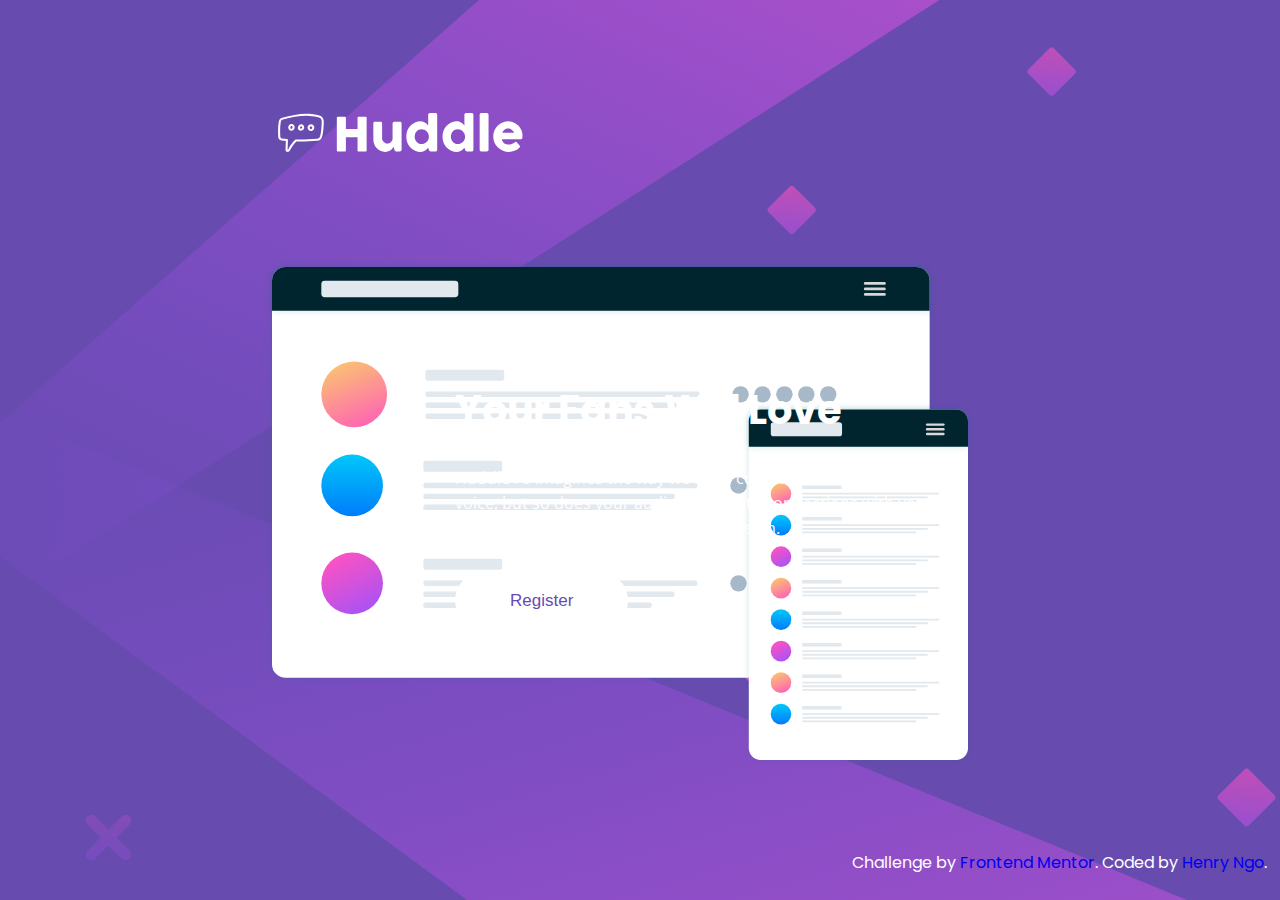
<file: index.html>
<!DOCTYPE html>
<html lang="en">

<head>
  <meta charset="UTF-8">
  <meta name="viewport" content="width=device-width, initial-scale=1.0"> <!-- displays site properly based on user's device -->

  <link rel="icon" type="image/png" sizes="32x32" href="./images/favicon-32x32.png">
  <link rel="stylesheet" href="styles.css">
  <div class="Picture">
    <img class="foreground_img" src="images/illustration-mockups.svg" alt="mobile_img">
    <img class="logo_img" src="images/logo.svg" alt="">
  </div>
  <img class="background_img" src="images/bg-desktop.svg" alt="background_img">

  <link rel="preconnect" href="https://fonts.gstatic.com">
  <link href="https://fonts.googleapis.com/css2?family=Poppins&display=swap" rel="stylesheet">
  <link rel="preconnect" href="https://fonts.gstatic.com">
  <link href="https://fonts.googleapis.com/css2?family=Open+Sans&display=swap" rel="stylesheet">
  <link rel="stylesheet" href="contact.html">

  <title>Frontend Mentor | Huddle landing page with single introductory section</title>
</head>


<body>
  <div class="All_Contnt">
    <p class="Title_Text">Build The Community Your Fans Will Love</p>
    <div class="Content_text">
      <p>Huddle re-imagines the way we build communities. You have a voice, but so does your audience. Create connections with your users as you engage in genuine discussion.</p>
      <a href="contact.html" class="Contact_Btn">Register</a>
    </div>
  </div>










<footer>
    <p class="attribution">
      Challenge by <a href="https://www.frontendmentor.io?ref=challenge" target="_blank">Frontend Mentor</a>.
      Coded by <a href="#">Henry Ngo</a>.
    </p>
  </footer>




</body>

</html>
</file>
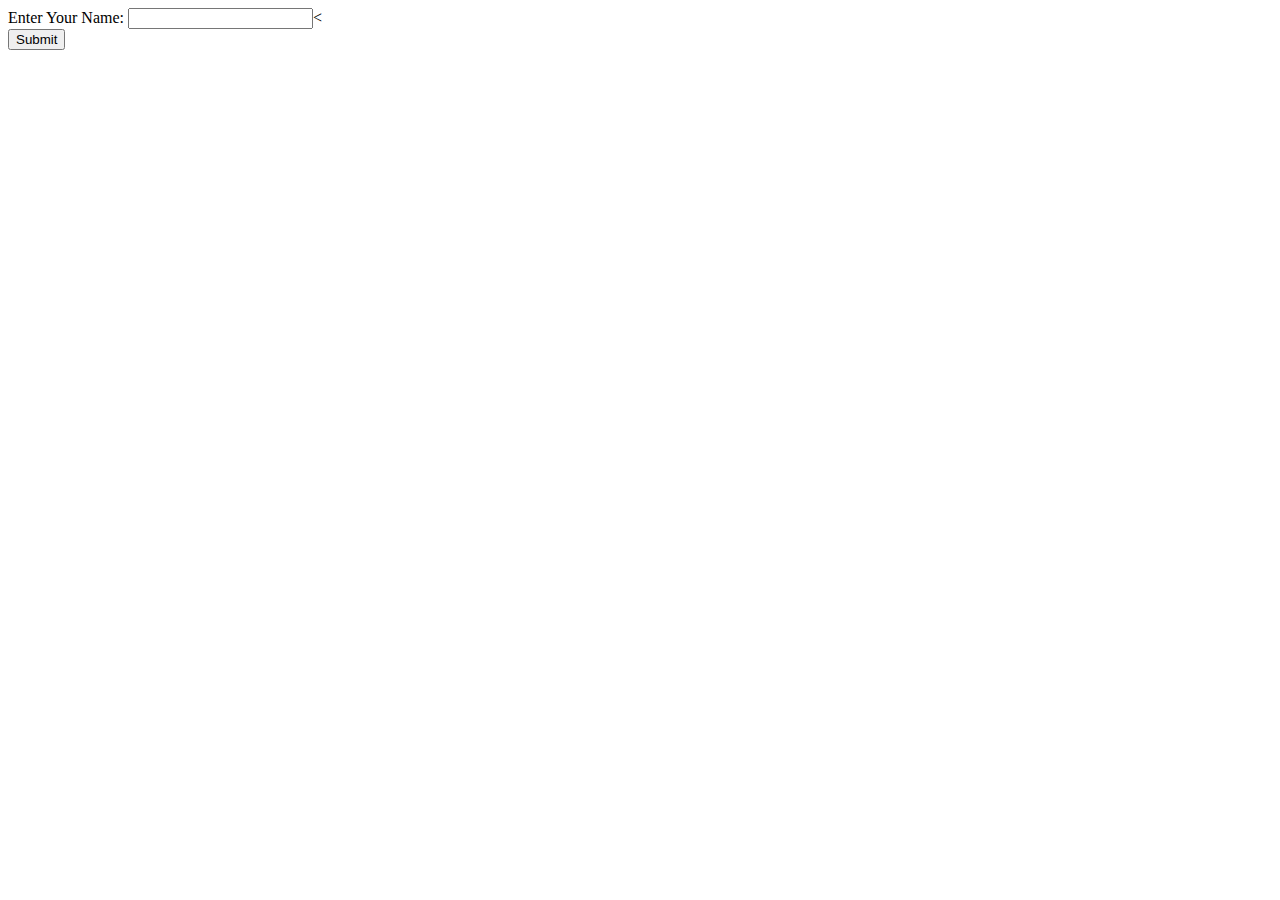
<file: contact.html>
<!DOCTYPE html>
<html lang="en" dir="ltr">
  <head>
    <meta charset="utf-8">
    <title></title>
  </head>
  <body>
    <form >
      <label>Enter Your Name:</label>
      <input type="text" name="Enter Your Name:" value=""><<br>
      <input type="submit" name="Submit" value="Submit">

    </form>
  </body>
</html>
</file>
<file: styles.css>
body{
  background-color: hsl(257, 40%, 49%);
  margin: 0;
  font-family: "Montserrat";
 color: white;
}

/* ------------- Text Content ------------- */
.All_Content{
  position:absolute;
}

.Title_Text{
  font-weight: bold;
  font-size: 40px;
  position: absolute;
  line-height: 60px;
  width: 500px;
  right: 325px;
  top: 280px;
  font-family: "Poppins";
}

.Content_text{
  width: 500px;
  position: absolute;
  line-height: 25px;
  right: 325px;
  top: 450px;
  font-family: "Open Sans";
}
/* ------------------------------------ */




/* ------------- Picture ------------- */
.Picture{
  position: absolute;
}

.background_img{
  height: 100%;
  position: absolute;
  z-index: -1;
}

.foreground_img{
    position: absolute;
top:260px;
left: 265px;
}

.logo_img{
  position: absolute;
  top:100px;
  left: 265px;
}
/* ------------------------------------ */





/* ------------- Button ------------- */
.Contact_Btn {
  background-color:#ffffff;
  border-radius:42px;
  display:inline-block;
  cursor:pointer;
  color:hsl(257, 40%, 49%);
  font-family:Arial;
  font-size:17px;
  padding:16px 55px;
  text-decoration:none;
  margin: 15px 0;
}
.Contact_Btn:hover {
  background-color:#ffffff;
}
.Contact_Btn:active {
  position:relative;
  top:1px;
}
/* ------------------------------------ */

/* ------------- attribution ------------- */
.attribution{
  font-family: "Poppins";
position: absolute;
bottom: 1%;
right:1%;
}

a{
font-family: "Poppins";
text-decoration: none;
}
</file>
